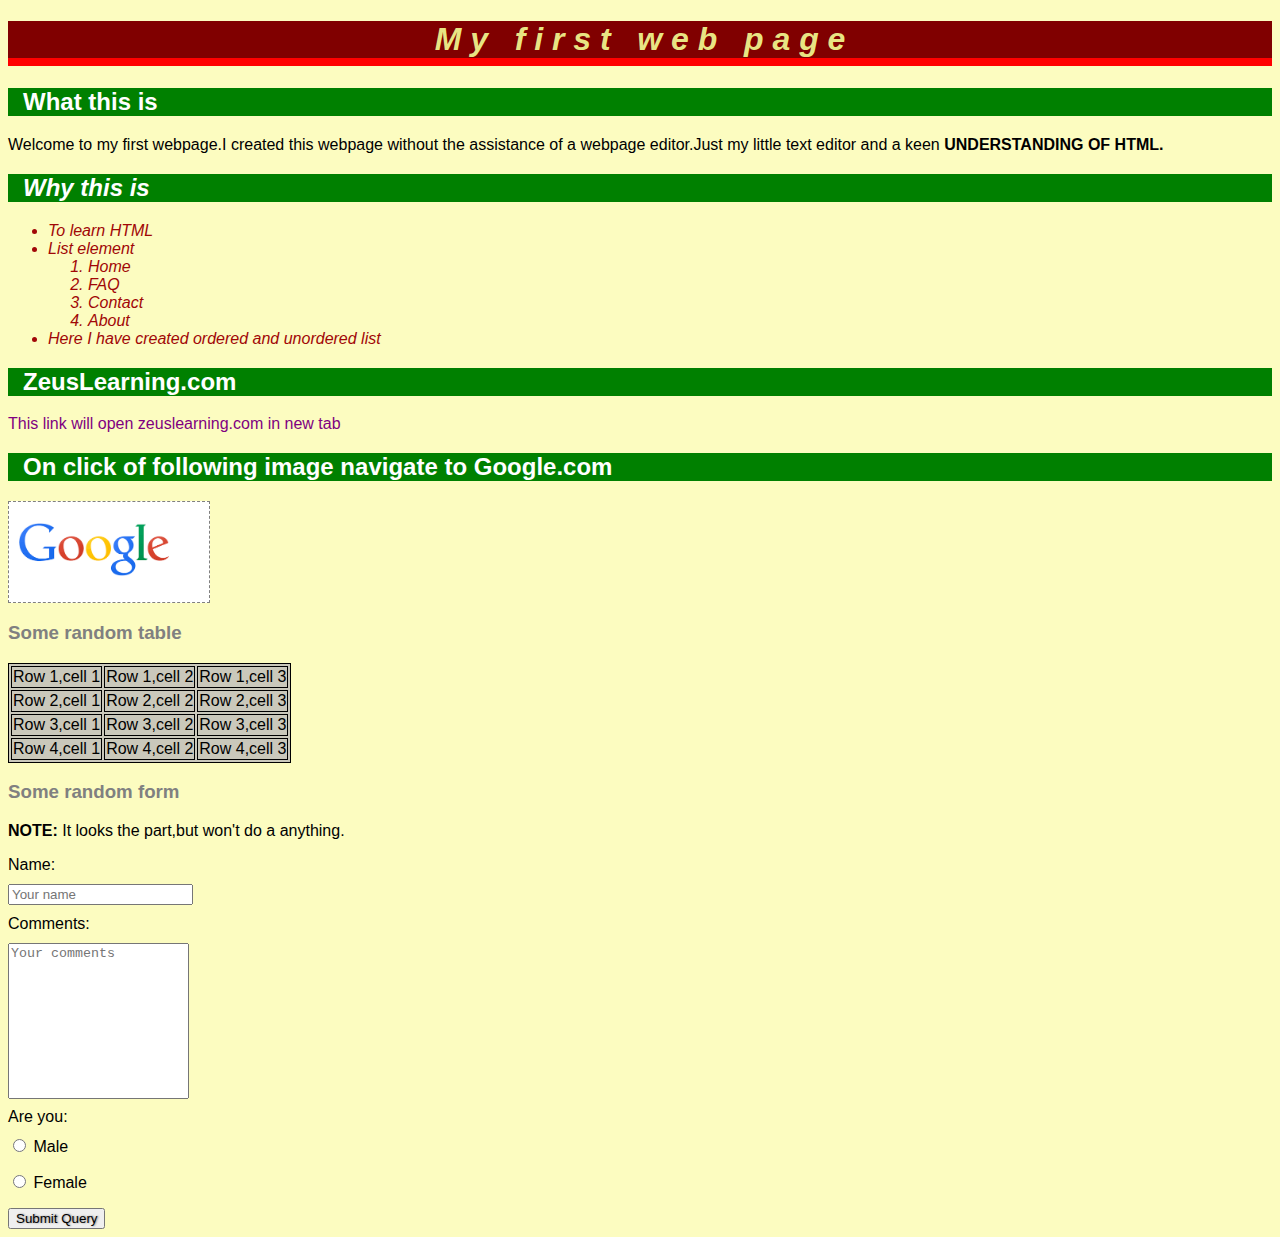
<file: html-css-javascript/index.html>
<!DOCTYPE html>
<html lang="en">

<head>
    <meta charset="UTF-8">
    <meta name="viewport" content="width=device-width, initial-scale=1.0">
    <link rel="stylesheet" href="style.css">
    <title>Document</title>
</head>

<body>
    <div class="section">
        <div>
            <h1>M&nbsp;y &nbsp;&nbsp;f&nbsp;i&nbsp;r&nbsp;s&nbsp;t &nbsp;&nbsp;w&nbsp;e&nbsp;b
                &nbsp;&nbsp;p&nbsp;a&nbsp;g&nbsp;e</h1>
            <h2>What this is</h2>
            <p>Welcome to my first webpage.I created this webpage without the assistance of a webpage editor.Just my
                little text editor and a keen <span>understanding of html.</span></p>
        </div>
        <div class="about">
            <h2>Why this is</h2>
            <ul>
                <li>To learn HTML</li>
                <li>
                    List element
                    <ol>
                        <li>Home</li>
                        <li>FAQ</li>
                        <li>Contact</li>
                        <li>About</li>
                    </ol>
                </li>
                <li>Here I have created ordered and unordered list</li>
            </ul>

        </div>
        <div>
            <h2>ZeusLearning.com</h2>
            <a href="https://www.zeuslearning.com/" target="_blank">This link will open zeuslearning.com in new tab</a>
        </div>
        <div>
            <h2>On click of following image navigate to Google.com</h2>
            <div class="image"><a href="https://www.google.com/" target="_blank">
                    <img src="image/google.png">
                </a></div>
        </div>
        <div>
            <h3>Some random table</h3>
            <table class="table">
                <tr>
                    <td>Row 1,cell 1</td>
                    <td>Row 1,cell 2</td>
                    <td>Row 1,cell 3</td>
                </tr>
                <tr>
                    <td>Row 2,cell 1</td>
                    <td>Row 2,cell 2</td>
                    <td>Row 2,cell 3</td>
                </tr>
                <tr>
                    <td>Row 3,cell 1</td>
                    <td>Row 3,cell 2</td>
                    <td>Row 3,cell 3</td>
                </tr>
                <tr>
                    <td>Row 4,cell 1</td>
                    <td>Row 4,cell 2</td>
                    <td>Row 4,cell 3</td>
                </tr>
            </table>
        </div>
        <div>
            <h3>Some random form</h3>
            <p><span>Note:</span> It looks the part,but won't do a anything.</p>
            <form id="randomform">
                <div>
                    <label>Name:</label>
                    <input type="text" id="name" placeholder="Your name" required>
                </div>
                <div>
                    <label>Comments:</label>
                    <textarea id="comment" rows="10" cols="20" placeholder="Your comments"></textarea>
                </div>

                <div>
                    <label>Are you:</label>
                    <div class="fgender">
                        <input type="radio" name="gender" value="Male" required>
                        <label class="gender" for="Male">Male</label>
                    </div>
                    <div class="fgender">
                        <input type="radio" name="gender" value="Female">
                        <label class="gender" for="Female">Female</label>
                    </div>

                </div>
                <button type="submit">Submit Query</button>

            </form>
        </div>
    </div>
    <script src="script.js"></script>
</body>


</html>
</file>
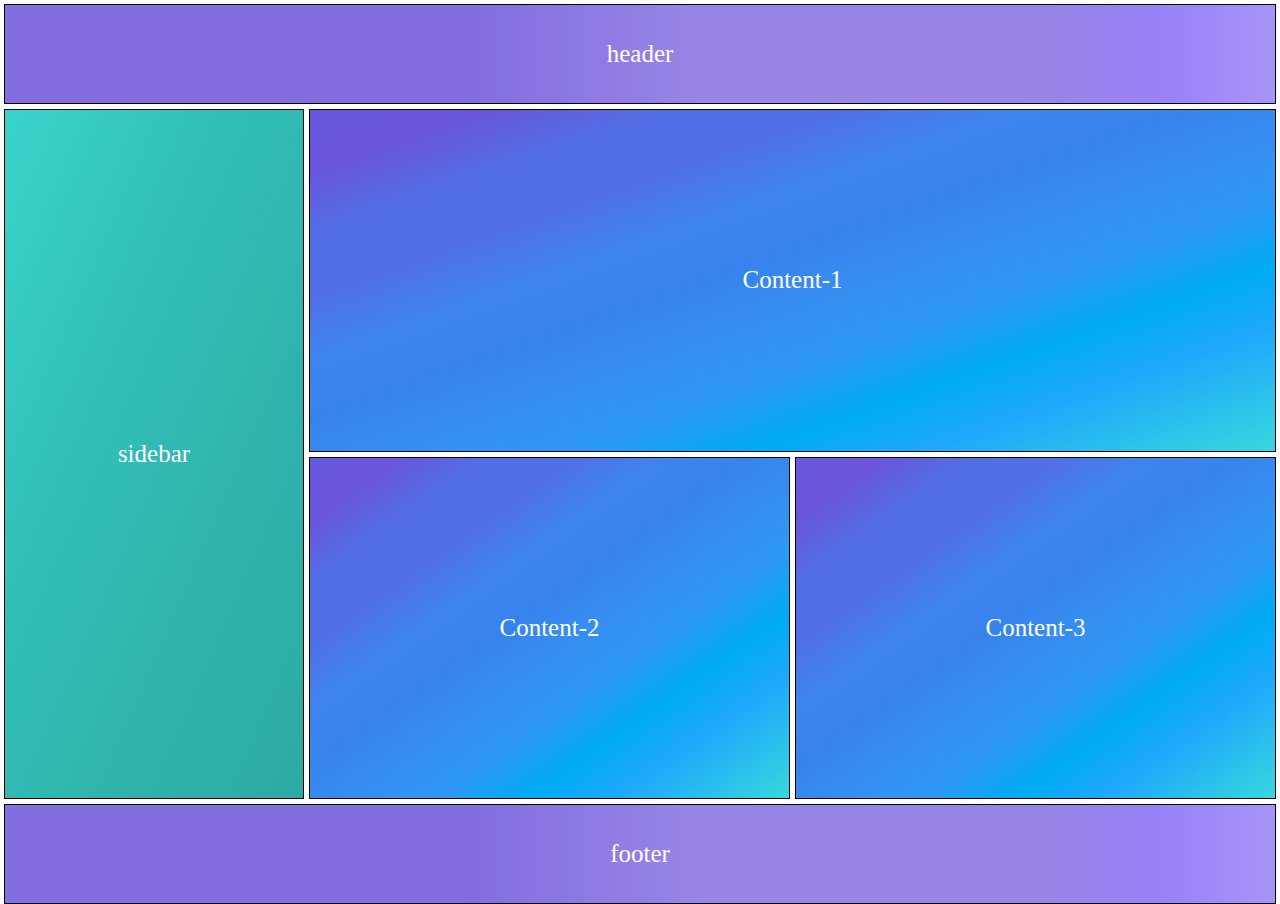
<file: page/index.html>
<!DOCTYPE html>
<html lang="en">

<head>
    <meta charset="UTF-8">
    <meta name="viewport" content="width=device-width, initial-scale=1.0">
    <link rel="stylesheet" href="style.css">
    <title>Document</title>
</head>

<body>
    <div class="container">
        <div class="header">header</div>
        <div class="sidebar">sidebar</div>
        <div class="content1">Content-1</div>
        <div class="content2">Content-2</div>
        <div class="content3">Content-3</div>

        <div class="footer">footer</div>
    </div>

</body>

</html>
</file>
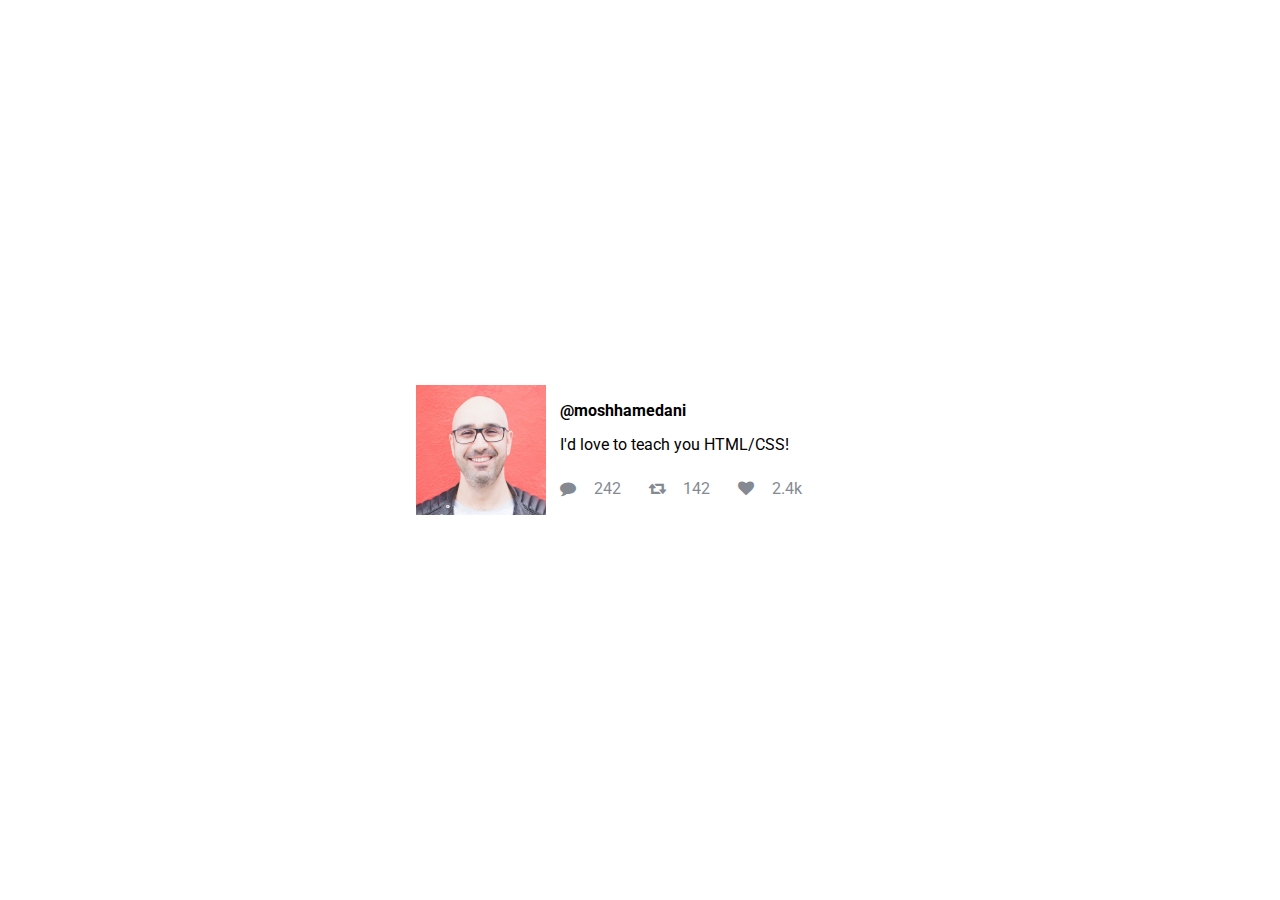
<file: Tweet/index.html>
<!DOCTYPE html>
<html lang="en">

<head>
    <meta charset="UTF-8">
    <meta name="viewport" content="width=device-width, initial-scale=1.0">
    <link rel="preconnect" href="https://fonts.googleapis.com">
    <link rel="preconnect" href="https://fonts.gstatic.com" crossorigin>
    <link href="https://fonts.googleapis.com/css2?family=Roboto:wght@400;500;700&display=swap" rel="stylesheet">
    <link rel="stylesheet" href="https://cdnjs.cloudflare.com/ajax/libs/font-awesome/4.7.0/css/font-awesome.min.css">
    <link rel="stylesheet" href="style.css">
    <title>Document</title>
</head>

<body>
    <div class="top">
        <div class="section">
            <img src="images\mosh.jpg">
            <div class="content">
                <p class="username">@moshhamedani</p>
                <p class="des">I'd love to teach you HTML/CSS!</p>
                <i class="fa fa-comment"></i><span>242</span>
                <i class="fa fa-retweet"></i><span>142</span>
                <i class="fa fa-heart"></i><span>2.4k</span>
            </div>

        </div>
    </div>

</body>

</html>
</file>
<file: html-css-javascript/style.css>
label {
    display: block;
    margin-top: 5px;
    margin-bottom: 10px;
}

input {
    margin-bottom: 5px;
}

body {
    background-color: rgba(249, 249, 128, 0.499);
    font-family: 'Roboto', sans-serif;
}

.about {
    color: rgb(161, 7, 7);
    font-style: italic;
}

textarea {
    resize: none;
    overflow-y: scroll;
}

table,
tr,
td {
    border: 1px solid black;
}

.gender {
    display: inline;

}

.fgender {
    margin-top: 8px;
    margin-bottom: 15px;
}

img {
    margin: auto;
    margin-top: 10px;
    margin-left: 10px;
    width: 150px;
    height: 75px;
    object-fit: contain;
}

.image {

    width: 200px;
    justify-content: center;
    height: 100px;
    background-color: white;
    border: 1px dashed grey;
}

h1 {
    background-color: maroon;
    text-align: center;
    border-bottom: 8px solid red;
    color: rgba(236, 236, 136, 0.967);
    font-style: italic;
}

h2 {
    background-color: green;
    color: white;
    padding-left: 15px;
}

.table {
    background-color: rgba(187, 185, 185, 0.786);
}

h3 {
    color: grey;
}

a {
    text-decoration: none;
    color: purple;
}

span {
    font-weight: bold;
    text-transform: uppercase;
}

button {
    text-shadow: 1px 0px 2px grey;
}
</file>
<file: page/style.css>
html,
body {
    height: 100%;
    margin: 2px;
    color: white;
    font-size: 1.25em;
}

.container {
    display: grid;
    height: 100%;
    grid-gap: 5px;
    grid-template-columns: 300px 1fr 1fr;
    grid-template-rows: 100px auto auto 100px;
    grid-template-areas:
        "h h h"
        "s c c"
        "s c2 c3"
        "f f f";
}

.container>div {
    display: flex;
    justify-content: center;
    align-items: center;
}

.header {
    grid-area: h;
    background-image: linear-gradient(to right, #836ddf, #836ddf, #836ddf, #836ddf, #836ddf, #8d79e2, #9885e6, #9885e6, #9885e6, #9885e6, #9981f8, #a894f8);
    border: 1px solid black;
}

.sidebar {
    grid-area: s;
    border: 1px solid black;
    background-image: linear-gradient(to right bottom, #3ad4cc, #38cfc7, #36c9c2, #34c4bd, #32bfb8, #31bcb5, #30b8b1, #2fb5ae, #2eb2ab, #2eb0a9, #2dada6, #2caba4);
}

.content1 {
    grid-area: c;
    border: 1px solid black;
    background-image: linear-gradient(to right bottom, #6757db, #6a55da, #536ee4, #516fe6, #3f84ed, #3783ee, #368ef1, #2d99f5, #00abf6, #1fa8fb, #2bc0ed, #39d7dd);
}

.content2 {
    grid-area: c2;
    border: 1px solid black;
    background-image: linear-gradient(to right bottom, #6757db, #6a55da, #536ee4, #516fe6, #3f84ed, #3783ee, #368ef1, #2d99f5, #00abf6, #1fa8fb, #2bc0ed, #39d7dd);
}


.content3 {
    grid-area: c3;
    border: 1px solid black;
    background-image: linear-gradient(to right bottom, #6757db, #6a55da, #536ee4, #516fe6, #3f84ed, #3783ee, #368ef1, #2d99f5, #00abf6, #1fa8fb, #2bc0ed, #39d7dd);
}

.footer {
    grid-area: f;
    border: 1px solid black;
    background-image: linear-gradient(to right, #836ddf, #836ddf, #836ddf, #836ddf, #836ddf, #8d79e2, #9885e6, #9885e6, #9885e6, #9885e6, #9981f8, #a894f8);

}
</file>
<file: Tweet/style.css>
* {
    margin: 0;
    padding: 0;
}

body {
    font-family: 'Roboto', sans-serif;
    height: 100vh;
    justify-content: center;
    align-items: center;
    display: flex;

}

.top {
    width: 457px;
    height: 138px;
}

.section {
    display: flex;
    align-items: center;
    margin: 4px;

}

img {
    width: 130px;
    height: 130px;
    object-fit: cover;
}

.content {
    margin-left: 14px;
}

.username {
    font-weight: bold;
    margin-bottom: 0px;
    height: 20px;
}

.des {
    margin-top: 14px;
    height: 20px;
    margin-bottom: 24px;
    font-weight: 400;
}

i {
    width: 20px;
    height: 20px;
    margin: 0px;
    color: #858991;
}

span {
    margin-left: 14px;
    margin-right: 24px;
    font-weight: 15px;
    color: #858991;
}
</file>
